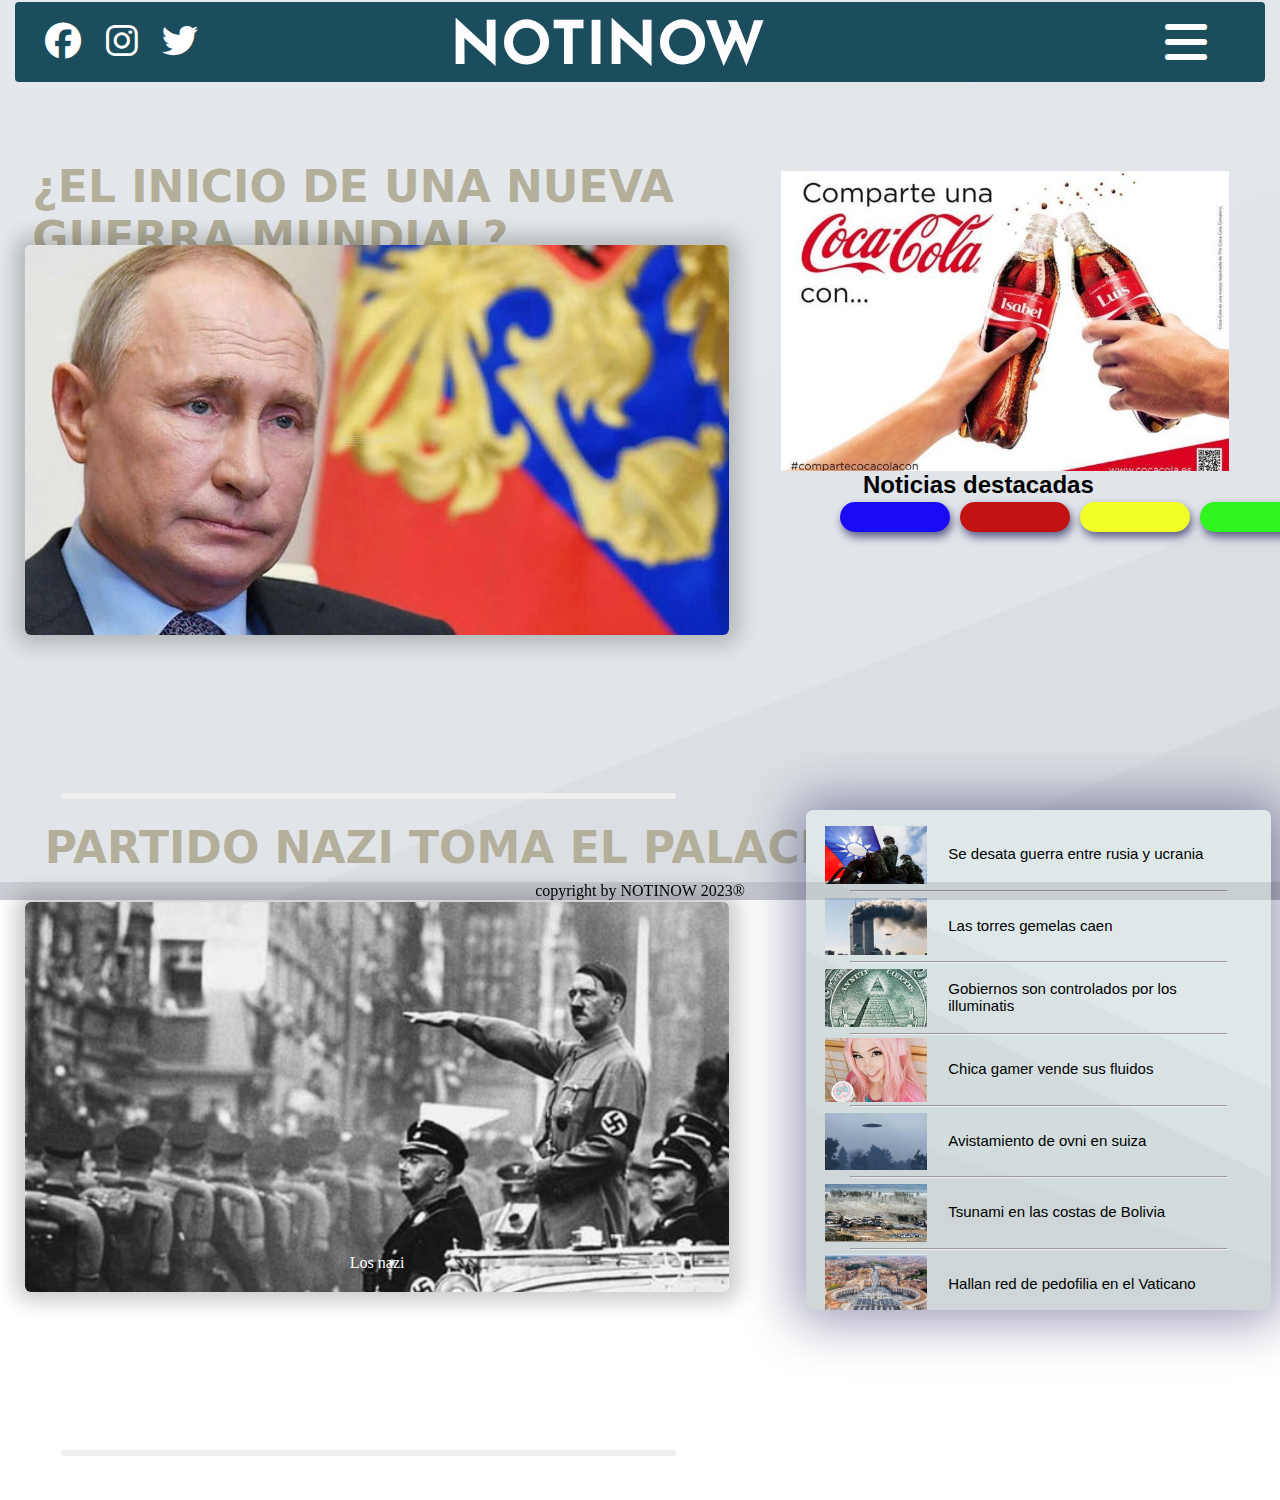
<file: index.html>
<!DOCTYPE html>
<html lang="es">

<head>
    <meta charset="UTF-8">
    <title>Notinow</title>
    <link rel="stylesheet" href="https://cdnjs.cloudflare.com/ajax/libs/font-awesome/6.2.1/css/all.min.css">
    <link rel="preconnect" href="https://fonts.googleapis.com">
    <link rel="preconnect" href="https://fonts.gstatic.com" crossorigin>
    <link href="https://fonts.googleapis.com/css2?family=Oswald:wght@500&display=swap" rel="stylesheet">
    <font-awesome-icon icon="fa-brands fa-facebook" />
    <link rel="preconnect" href="https://fonts.googleapis.com">
    <link rel="preconnect" href="https://fonts.gstatic.com" crossorigin>
    <link href="https://fonts.googleapis.com/css2?family=Josefin+Sans:ital,wght@0,400;0,500;1,400;1,500&display=swap" rel="stylesheet">
    <link rel="stylesheet" href="styles.css">
</head>

<body>
    <div id="encabezado">
        <div class="menu1">

            <section class="redes">
                <div class="links">
                    <a href="#">
                        <i class="fa-brands fa-facebook f"> </i>
                    </a>
                    <a href="#">
                        <i class="fa-brands fa-instagram in"></i>
                    </a>
                    <a href="#">
                        <i class="fa-brands fa-twitter tw"></i>
                    </a>
                </div>
            </section>

            <li class="title">
                <h1 class="titulo"><a href="#">NOTINOW</a></h1>
            </li>
            <nav id="menu" class="herramientas1 ">
                <ul class="herramientas">
                    <li>
                        <a href="#">+Noticias</a>
                    </li>
                    <hr>
                    <li>
                        <a href="#">Acerca de nosotros</a>
                    </li>
                    <hr>
                    <li>
                        <a href="#">Ayuda</a>
                    </li>
                    <hr>
                    <li>
                        <a href="#">Categorias</a>
                    </li>
                    <hr>
                </ul>
            </nav>
            <div class="btnmenu">
                <i class="fas fa-bars"></i>
            </div>
        </div>
    </div>
    <div>

 <section id="principal">
     <div class="titlep1">
         <h1><a href="#">¿EL INICIO DE UNA NUEVA GUERRA MUNDIAL?</a></h1>
     </div>

     <div class="noticiap1">
         <p class="textop1">Mientras la Unión Europa se repliega, Rusia ha dado un paso más en su amenaza global
             y ha activado la cuenta atrás para declarar la tercera guerra mundial. El ingreso de Ucrania en la
             OTAN provocaría el enfrentamiento, alertó este jueves el subsecretario del Consejo de Seguridad de
             Rusia, Alexandr Venedíktov.
         </p>
     </div>
     <div class="item">

     </div>

     <div id="secundaria">
         <div class="titlep2">
             <h1><a href="#">PARTIDO NAZI TOMA EL PALACIO DE BERLIN</a></h1>
         </div>

         <div class="noticia2">
             <p>Los nazi</p>
         </div>

         <div class="item2 item">

         </div>
     </div>
 </section>

 <section id="publicidad1">
     <div class="publicidad">

     </div>
 </section>

 <section id="noticiasVarias" class="noticiasV">

 </section>

 <section class="categorias">
    <h2>Noticias destacadas</h2>
    <div class="categoria1">

    </div>
    <div class="categoria2">

    </div>
    <div class="categoria3">

    </div>

    <div class="categoria4">

    </div>
 </section>

 <section class="seccionend">
    <p>copyright by NOTINOW 2023®</p>
 </section>

 <script src="script.js"></script>
</body>

</html>
</file>
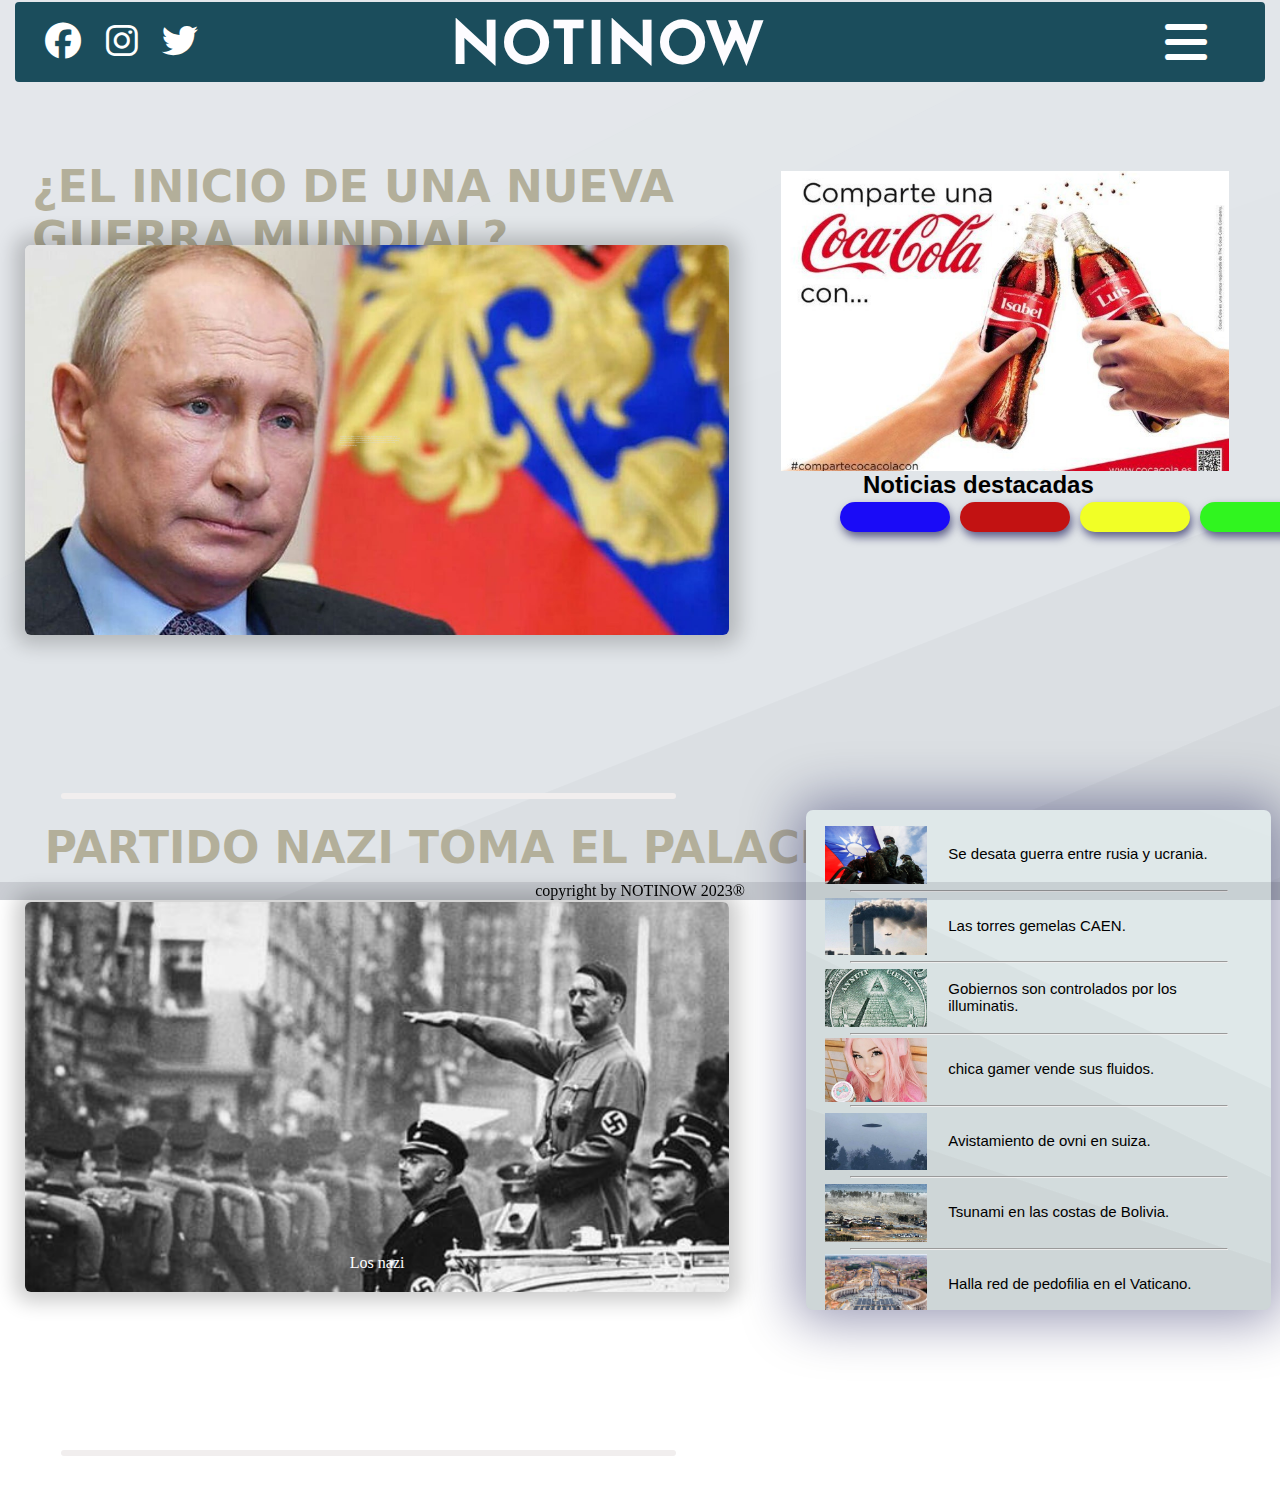
<file: Principal/index.html>
<!DOCTYPE html>
<html lang="es">

<head>
    <meta charset="UTF-8">
    <title>Notinow</title>
    <link rel="stylesheet" href="https://cdnjs.cloudflare.com/ajax/libs/font-awesome/6.2.1/css/all.min.css">
    <link rel="preconnect" href="https://fonts.googleapis.com">
    <link rel="preconnect" href="https://fonts.gstatic.com" crossorigin>
    <link href="https://fonts.googleapis.com/css2?family=Oswald:wght@500&display=swap" rel="stylesheet">
    <font-awesome-icon icon="fa-brands fa-facebook" />
    <link rel="preconnect" href="https://fonts.googleapis.com">
    <link rel="preconnect" href="https://fonts.gstatic.com" crossorigin>
    <link href="https://fonts.googleapis.com/css2?family=Josefin+Sans:ital,wght@0,400;0,500;1,400;1,500&display=swap"
        rel="stylesheet">
    <link rel="stylesheet" href="styles.css">

</head>

<body>

    
    <div id="encabezado">
        <div class="menu1">

            <section class="redes">

                <div class="links">
                    <a href="#">
                        <i class="fa-brands fa-facebook f"> </i>
                    </a>
                    <a href="#">
                        <i class="fa-brands fa-instagram in"></i>
                    </a>
                    <a href="#">
                        <i class="fa-brands fa-twitter tw"></i>
                    </a>
                </div>
            </section>
            <li class="title">
                <h1 class="titulo"><a href="#">NOTINOW</a></h1>
            </li>


            <nav id="menu" class="herramientas1 ">
                <ul class="herramientas">

                    <li>
                        <a href="#">+Noticias</a>
                    </li>
                    <hr>
                    <li>
                        <a href="#">Acerca de nosotros</a>
                    </li>
                    <hr>
                    <li>
                        <a href="#">Ayuda</a>
                    </li>
                    <hr>
                    <li>
                        <a href="#">Categorias</a>
                    </li>
                    <hr>
                </ul>

            </nav>
            <div class="btnmenu">
                <i class="fas fa-bars"></i>
            </div>
        </div>
    </div>
    <div>

        <section id="principal">
            <div class="titlep1">
                <h1><a href="#">¿EL INICIO DE UNA NUEVA GUERRA MUNDIAL?</a></h1>
            </div>
            <div class="noticiap1">

                <p class="textop1">Mientras la Unión Europa se repliega, Rusia ha dado un paso más en su amenaza global
                    y ha activado la cuenta atrás para declarar la tercera guerra mundial. El ingreso de Ucrania en la
                    OTAN provocaría el enfrentamiento, alertó este jueves el subsecretario del Consejo de Seguridad de
                    Rusia, Alexandr Venedíktov.</p>
            </div>
            <div class="item">

            </div>

            <div id="secundaria">
                <div class="titlep2">
                    <h1><a href="#">PARTIDO NAZI TOMA EL PALACIO DE BERLIN</a></h1>
                </div>
                <div class="noticia2">

                    <p>Los nazi</p>
                </div>
                <div class="item2 item">

                </div>
            </div>
        </section>
        <section id="publicidad1">
            <div class="publicidad">
            </div>
        </section>
        
        <section id="noticiasVarias" class="noticiasV">
            <div class="noticiaV">
                <img src="./imgs/varias1.jpg" alt="" class="zoom">
                <a href="">
                    <p>Se desata guerra entre rusia y ucrania.</p>
                </a>

            </div>
            <hr>
            <div class="noticiaV">
                <img src="./imgs/varias2.jpg" alt="" class="zoom">
                <a href="">
                    <p>Las torres gemelas CAEN.</p>
                </a>
            </div>
            <hr>
            <div class="noticiaV">
                <img src="./imgs/varias3.jpg" alt="" class="zoom">
                <a href="">
                    <p>Gobiernos son controlados por los illuminatis.</p>
                </a>
            </div>
            <hr>
            <div class="noticiaV">
                <img src="./imgs/varias4.jpg" alt="" class="zoom">
                <a href="">
                    <p>chica gamer vende sus fluidos.</p>
                </a>
            </div>
            <hr>
            <div class="noticiaV">
                <img src="./imgs/varias5.jpg" alt="" class="zoom">
                <a href="">
                    <p>Avistamiento de ovni en suiza.</p>
                </a>
            </div>
            <hr>
            <div class="noticiaV">
                <img src="./imgs/varias6.jpg" alt="" class="zoom">
                <a href="">
                    <p>Tsunami en las costas de Bolivia.</p>
                </a>
            </div>
            <hr>
            <div class="noticiaV">
                <img src="./imgs/varias7.jpg" alt="" class="zoom">
                <a href="">
                    <p>Halla red de pedofilia en el Vaticano.</p>
                </a>
            </div>
            <hr>
            <div class="noticiaV">
                <img src="./imgs/varias8.jpeg" alt="" class="zoom">
                <a href="">
                    <p>Cae el muro de Berlin.</p>
                </a>
            </div>
            <hr>
        </section>

        <section class="categorias">
            <h2>Noticias destacadas</h2>
            <div class="categoria1">

            </div>
            <div class="categoria2">

            </div>
            <div class="categoria3">

            </div>

            <div class="categoria4">

            </div>
        </section>
        <section class="seccionend">

            <p>copyright by NOTINOW 2023®</p>

        </section>
        <script src="script.js"></script>
</body>

</html>
</file>
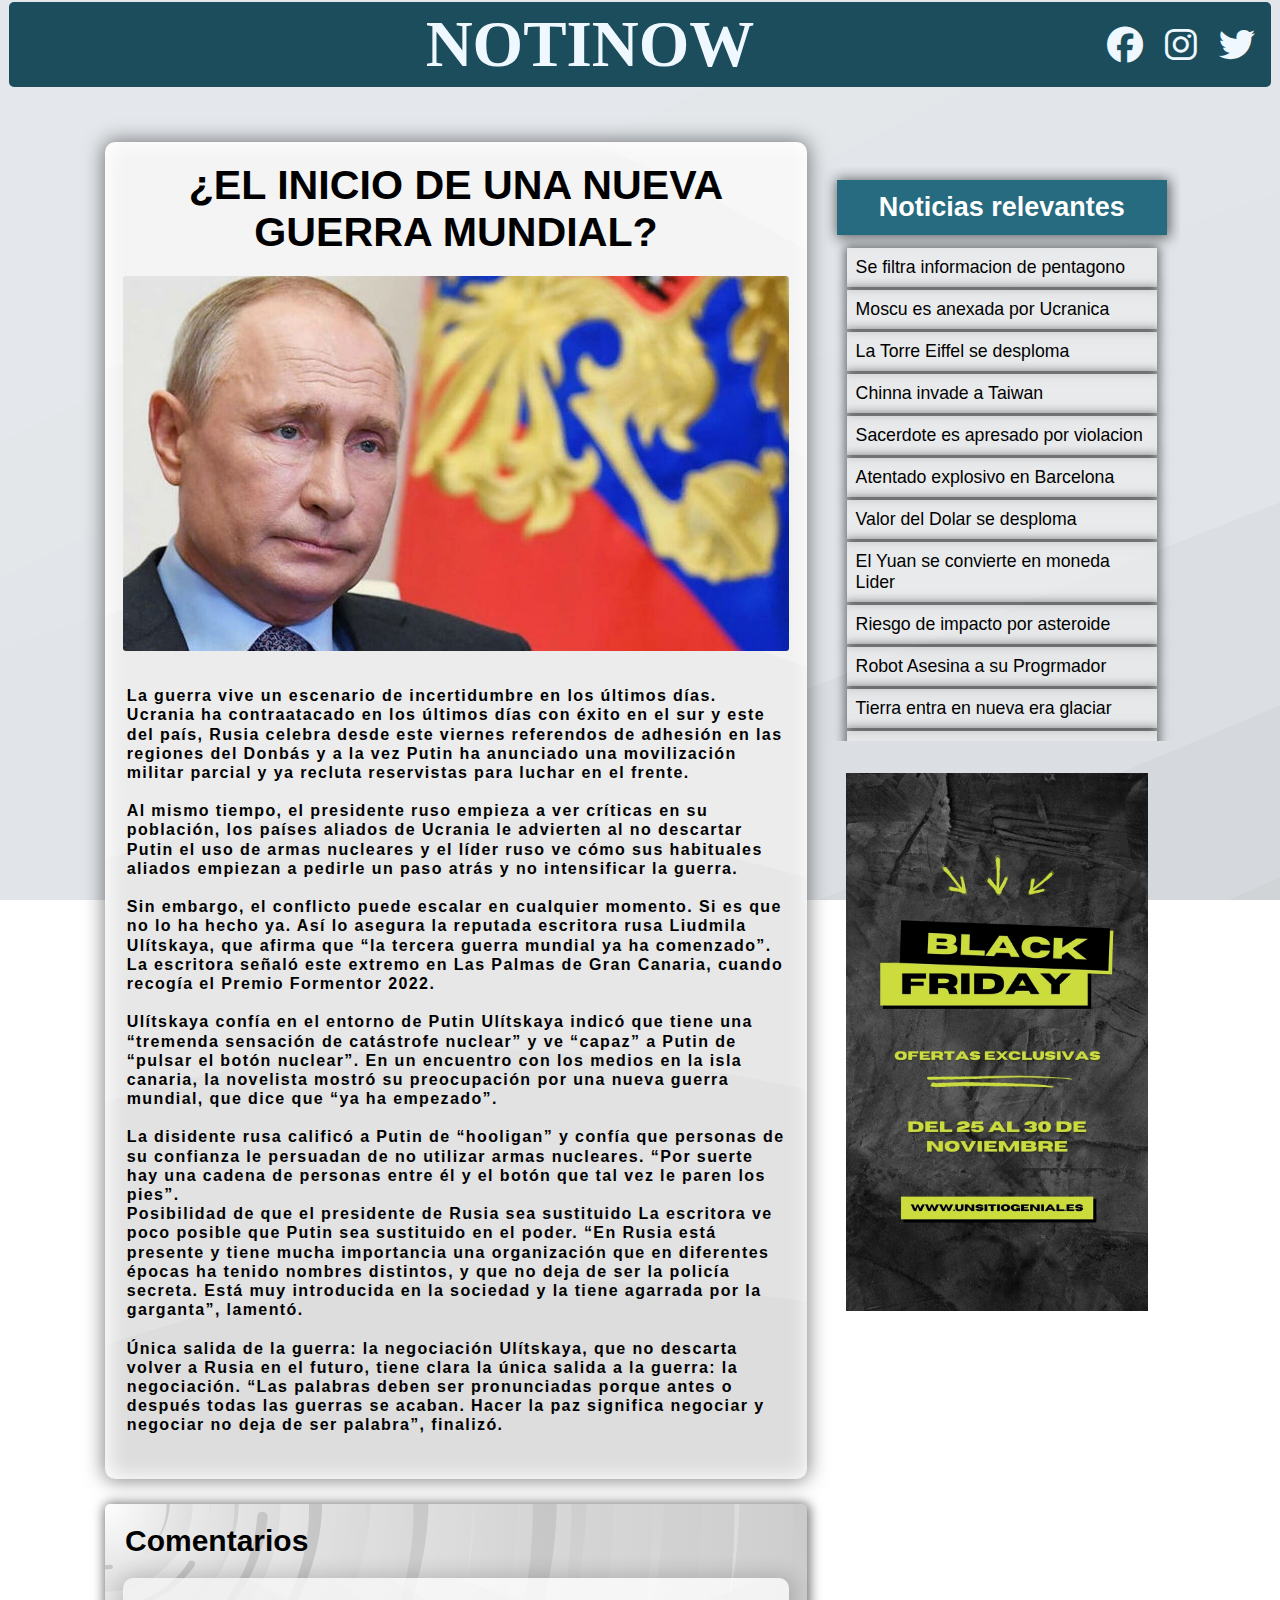
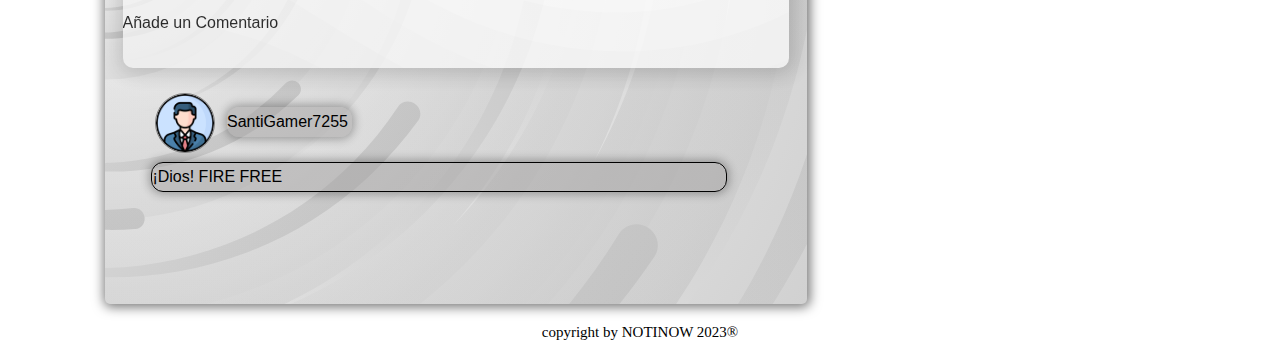
<file: Noticias/indexN.html>
<!DOCTYPE html>
<html lang="en">

<head>
    <meta charset="UTF-8">
    <meta http-equiv="X-UA-Compatible" content="IE=edge">
    <meta name="viewport" content="width=device-width, initial-scale=1.0">
    <title>NOTINOW-NOTICIAS</title>
    <link rel="stylesheet" href="https://cdnjs.cloudflare.com/ajax/libs/font-awesome/6.2.1/css/all.min.css">
    <link rel="stylesheet" href="stylesN.CSS">

</head>

<body>
    <header class="Encabezado">

        <button class="BtnMenu">
            <span class="Lineaone"></span>
            <span class="Lineatwo"></span>
            <span class="Lineathree"></span>
        </button>

        <h1 class="TituloP"><a href="#">NOTINOW</a></h1>

        
        <section class="Social">

            <a href="#"><i class="fa-brands fa-facebook f"></i></a>
            <a href="#"><i class="fa-brands fa-instagram in"></i></a>
            <a href="#"><i class="fa-brands fa-twitter tw"></i></a>

        </section>
        <nav class="Menu Show">
            <ul class="ContenedorM">

                <li><a href="#">Inicio/Registrarse</a></li>
                <hr>
                <li><a href="#">Noticas+</a> </li>
                <hr>
                <li><a href="#">¿Quienes somos?</a></li>
                <hr>
                <li><a href="#">Categorias</a></li>
                <hr>
                <li><a href="#">Ayuda</a></li>
                <hr>

            </ul>
        </nav>

    </header>


    <!--CONTENIDO-->

    <div class="Padre">

        <aside class="Noticiasinteres">
            <div class="Titulo">
                <h2 class="TituloNR">Noticias relevantes</h2>
            </div>
            <nav class="ArticulosRelevantes">
                <p>Se filtra informacion de pentagono</p>
            </nav>
            <nav class="ArticulosRelevantes">
                <p>Moscu es anexada por Ucranica</p>
            </nav>
            <nav class="ArticulosRelevantes">
                <p>La Torre Eiffel se desploma</p>
            </nav>
            <nav class="ArticulosRelevantes">
                <p>Chinna invade a Taiwan</p>
            </nav>
            <nav class="ArticulosRelevantes">
                <p>Sacerdote es apresado por violacion</p>
            </nav>
            <nav class="ArticulosRelevantes">
                <p>Atentado explosivo en Barcelona</p>
            </nav>
            <nav class="ArticulosRelevantes">
                <p>Valor del Dolar se desploma</p>
            </nav>
            <nav class="ArticulosRelevantes">
                <p>El Yuan se convierte en moneda Lider</p>
            </nav>
            <nav class="ArticulosRelevantes">
                <p>Riesgo de impacto por asteroide</p>
            </nav>
            <nav class="ArticulosRelevantes">
                <p>Robot Asesina a su Progrmador</p>
            </nav>
            <nav class="ArticulosRelevantes">
                <p>Tierra entra en nueva era glaciar</p>
            </nav>
            <nav class="ArticulosRelevantes">
                <p>Se encotro una ciudad en el Polo</p>
            </nav>
            <nav class="ArticulosRelevantes">
                <p>Tormenta sola se acerca a la Tierra</p>
            </nav>

        </aside>

        <main class="Noticia">

            <h1 class=>¿EL INICIO DE UNA NUEVA GUERRA MUNDIAL?</h1>

            <div class="imagen">
                <img src="./imgs/principal1.jpg" alt="" width="50%">
            </div>
            <article class="Articulo">
                <p> La guerra vive un escenario de incertidumbre en los últimos días. Ucrania ha contraatacado en los
                    últimos días con éxito en el sur y este del país, Rusia celebra desde este viernes referendos de
                    adhesión en las regiones del Donbás y a la vez Putin ha anunciado una movilización militar parcial y
                    ya recluta reservistas para luchar en el frente.
                    <br>
                    <br>
                    Al mismo tiempo, el presidente ruso empieza a ver críticas en su población, los países aliados de
                    Ucrania le advierten al no descartar Putin el uso de armas nucleares y el líder ruso ve cómo sus
                    habituales aliados empiezan a pedirle un paso atrás y no intensificar la guerra.
                    <br>
                    <br>
                    Sin embargo, el conflicto puede escalar en cualquier momento. Si es que no lo ha hecho ya. Así lo
                    asegura la reputada escritora rusa Liudmila Ulítskaya, que afirma que “la tercera guerra mundial ya
                    ha comenzado”. La escritora señaló este extremo en Las Palmas de Gran Canaria, cuando recogía el
                    Premio Formentor 2022.
                    <br>
                    <br>
                    Ulítskaya confía en el entorno de Putin
                    Ulítskaya indicó que tiene una “tremenda sensación de catástrofe nuclear” y ve “capaz” a Putin de
                    “pulsar el botón nuclear”. En un encuentro con los medios en la isla canaria, la novelista mostró su
                    preocupación por una nueva guerra mundial, que dice que “ya ha empezado”.
                    <br>
                    <br>
                    La disidente rusa calificó a Putin de “hooligan” y confía que personas de su confianza le persuadan
                    de no utilizar armas nucleares. “Por suerte hay una cadena de personas entre él y el botón que tal
                    vez le paren los pies”.
                    <br>
                    Posibilidad de que el presidente de Rusia sea sustituido
                    La escritora ve poco posible que Putin sea sustituido en el poder. “En Rusia está presente y tiene
                    mucha importancia una organización que en diferentes épocas ha tenido nombres distintos, y que no
                    deja de ser la policía secreta. Está muy introducida en la sociedad y la tiene agarrada por la
                    garganta”, lamentó.
                    <br>
                    <br>
                    Única salida de la guerra: la negociación
                    Ulítskaya, que no descarta volver a Rusia en el futuro, tiene clara la única salida a la guerra: la
                    negociación. “Las palabras deben ser pronunciadas porque antes o después todas las guerras se
                    acaban. Hacer la paz significa negociar y negociar no deja de ser palabra”, finalizó.
                </p>
            </article>
        </main>

        <div class="Publicidad">
            <img src="./imgs/PublicidadN.jpg" alt="">
        </div>

        <section class="Comentarios">
            <div class="TituloC">
                <h1>Comentarios</h1>
            </div>
            <div class="Caja">
                <input class="CajaComentario" type="text" size="100" maxlength="120" value="Añade un Comentario"
                    name="Comentario">
            </div>
            <ul class="comentado">
                <div class="Perfil"> <img src="./imgs/3135768.png" alt="">
                    <p class="Santi">SantiGamer7255</p>
                </div>
                <p>¡Dios! FIRE FREE</p>
            </ul>
        </section>

        <footer class="Pie">
            <p>copyright by NOTINOW 2023®</p>
        </footer>
    </div>


    <script src="scriptN.js"></script>
</body>

</html>
</file>
<file: styles.css>
* {
    box-sizing: border-box;
    margin: 0;
    padding: 0;
}

body {
    background-image: url("data:image/svg+xml,%3csvg xmlns='http://www.w3.org/2000/svg' version='1.1' xmlns:xlink='http://www.w3.org/1999/xlink' xmlns:svgjs='http://svgjs.com/svgjs' width='1440' height='560' preserveAspectRatio='none' viewBox='0 0 1440 560'%3e%3cg mask='url(%26quot%3b%23SvgjsMask2113%26quot%3b)' fill='none'%3e%3crect width='1440' height='560' x='0' y='0' fill='rgba(225%2c 229%2c 233%2c 1)'%3e%3c/rect%3e%3cpath d='M0 0L549.32 0L0 275.86z' fill='rgba(255%2c 255%2c 255%2c .1)'%3e%3c/path%3e%3cpath d='M0 275.86L549.32 0L711.5 0L0 360.39z' fill='rgba(255%2c 255%2c 255%2c .075)'%3e%3c/path%3e%3cpath d='M0 360.39L711.5 0L1129.91 0L0 404.45z' fill='rgba(255%2c 255%2c 255%2c .05)'%3e%3c/path%3e%3cpath d='M0 404.45L1129.91 0L1337.22 0L0 426.53999999999996z' fill='rgba(255%2c 255%2c 255%2c .025)'%3e%3c/path%3e%3cpath d='M1440 560L894.23 560L1440 515.37z' fill='rgba(0%2c 0%2c 0%2c .1)'%3e%3c/path%3e%3cpath d='M1440 515.37L894.23 560L763.9100000000001 560L1440 265.56z' fill='rgba(0%2c 0%2c 0%2c .075)'%3e%3c/path%3e%3cpath d='M1440 265.56L763.9100000000001 560L509.3500000000001 560L1440 167.17000000000002z' fill='rgba(0%2c 0%2c 0%2c .05)'%3e%3c/path%3e%3cpath d='M1440 167.17000000000002L509.35000000000014 560L170.48000000000013 560L1440 57.99000000000001z' fill='rgba(0%2c 0%2c 0%2c .025)'%3e%3c/path%3e%3c/g%3e%3cdefs%3e%3cmask id='SvgjsMask2113'%3e%3crect width='1440' height='560' fill='white'%3e%3c/rect%3e%3c/mask%3e%3c/defs%3e%3c/svg%3e");
    ;
    background-size: cover;
    background-repeat: no-repeat;
    background-attachment: fixed;

}



.menu1 {
    background-color: rgb(27, 77, 92);
    font-size: 18px;
    padding: 20px;
    display: flex;
    justify-content: space-between;
    align-items: center;
    height: 80px;
    margin-top: 2PX;
    margin-left: 15PX;
    margin-right: 15PX;
    margin-bottom: 20PX;
    border-radius: 4px;
    position: relative;
}

.redes a {
    text-decoration: none;
    color: rgb(255, 255, 255);
    display: inline-block;
    margin: 10px;
    font-size: 2em;
    transition: all 0.2s;
}

.redes a:hover {
    transform: scale(1.2);
}




.titulo {
    font-size: 60px;
    position: absolute;
    top: 21%;
    right: 40%;
    font-family: 'Josefin Sans', sans-serif;

}

.title {

    text-decoration: none;
    list-style: none;
    font-size: 50px;
    font-family: 'Segoe UI', Tahoma, Geneva, Verdana, sans-serif;
}

.herramientas1 {
    list-style: none;
    font-family: 'Lucida Sans', 'Lucida Sans Regular', 'Lucida Grande', 'Lucida Sans Unicode', Geneva, Verdana, sans-serif;
    background-color: #4895A0;
    background-image: url("data:image/svg+xml,%3Csvg xmlns='http://www.w3.org/2000/svg' width='100%25' height='100%25' viewBox='0 0 1600 800'%3E%3Cg %3E%3Cpath fill='%23438f9f' d='M486 705.8c-109.3-21.8-223.4-32.2-335.3-19.4C99.5 692.1 49 703 0 719.8V800h843.8c-115.9-33.2-230.8-68.1-347.6-92.2C492.8 707.1 489.4 706.5 486 705.8z'/%3E%3Cpath fill='%233f899e' d='M1600 0H0v719.8c49-16.8 99.5-27.8 150.7-33.5c111.9-12.7 226-2.4 335.3 19.4c3.4 0.7 6.8 1.4 10.2 2c116.8 24 231.7 59 347.6 92.2H1600V0z'/%3E%3Cpath fill='%233a829d' d='M478.4 581c3.2 0.8 6.4 1.7 9.5 2.5c196.2 52.5 388.7 133.5 593.5 176.6c174.2 36.6 349.5 29.2 518.6-10.2V0H0v574.9c52.3-17.6 106.5-27.7 161.1-30.9C268.4 537.4 375.7 554.2 478.4 581z'/%3E%3Cpath fill='%23367b9c' d='M0 0v429.4c55.6-18.4 113.5-27.3 171.4-27.7c102.8-0.8 203.2 22.7 299.3 54.5c3 1 5.9 2 8.9 3c183.6 62 365.7 146.1 562.4 192.1c186.7 43.7 376.3 34.4 557.9-12.6V0H0z'/%3E%3Cpath fill='%2332739B' d='M181.8 259.4c98.2 6 191.9 35.2 281.3 72.1c2.8 1.1 5.5 2.3 8.3 3.4c171 71.6 342.7 158.5 531.3 207.7c198.8 51.8 403.4 40.8 597.3-14.8V0H0v283.2C59 263.6 120.6 255.7 181.8 259.4z'/%3E%3Cpath fill='%2326699c' d='M1600 0H0v136.3c62.3-20.9 127.7-27.5 192.2-19.2c93.6 12.1 180.5 47.7 263.3 89.6c2.6 1.3 5.1 2.6 7.7 3.9c158.4 81.1 319.7 170.9 500.3 223.2c210.5 61 430.8 49 636.6-16.6V0z'/%3E%3Cpath fill='%231b5e9b' d='M454.9 86.3C600.7 177 751.6 269.3 924.1 325c208.6 67.4 431.3 60.8 637.9-5.3c12.8-4.1 25.4-8.4 38.1-12.9V0H288.1c56 21.3 108.7 50.6 159.7 82C450.2 83.4 452.5 84.9 454.9 86.3z'/%3E%3Cpath fill='%23115299' d='M1600 0H498c118.1 85.8 243.5 164.5 386.8 216.2c191.8 69.2 400 74.7 595 21.1c40.8-11.2 81.1-25.2 120.3-41.7V0z'/%3E%3Cpath fill='%23084596' d='M1397.5 154.8c47.2-10.6 93.6-25.3 138.6-43.8c21.7-8.9 43-18.8 63.9-29.5V0H643.4c62.9 41.7 129.7 78.2 202.1 107.4C1020.4 178.1 1214.2 196.1 1397.5 154.8z'/%3E%3Cpath fill='%23003892' d='M1315.3 72.4c75.3-12.6 148.9-37.1 216.8-72.4h-723C966.8 71 1144.7 101 1315.3 72.4z'/%3E%3C/g%3E%3C/svg%3E");
    background-attachment: fixed;
    background-size: cover;
    width: 300px;
    height: 400px;
    position: relative;
    top: 250px;
    right: 1014px;
    z-index: 1;
    border-top-right-radius: 30px;
    border-bottom-right-radius: 30px;
    transform: translateX(-300px);
    transition: transform 0.3s ease-in-out;
    opacity: .9;

}

.show {
    transform: translateX(-3px);

}

noticiap1:hover p {
    /*ojo*/
    filter: blur(2px);
}

.herramientas {

    width: 90%;
    margin-left: 14px;
    margin-top: 10px;
    text-decoration: none;
    list-style: none;

    ;

}

.herramientas1 .herramientas a {

    border-left: 2px solid transparent;
    padding: 5px;
    display: list-item;
    padding: 10px;
    transition: 0.5s ease;

}

.herramientas1 .herramientas hr {
    display: flex;
    margin: 10px;
    background-color: black;
    width: 85%;
    position: relative;


}

.herramientas a:hover {
    border-left: 2px solid;
}



a {
    color: #fdfcff;
    text-decoration: none;

}

.logo {
    width: 150px;
}

.noticiap1 {
    background: url(./imgs/principal1.jpg) no-repeat center center/cover;
    width: 55%;
    height: 390px;
    margin: 20px;
    display: flex;
    align-items: center;
    padding: 0px;
    margin-bottom: 30px;
    border-radius: 6px;
    box-shadow: 0px 0px 20px 10px rgba(0, 0, 0, 0.2);
    position: absolute;
    top: 25%;
    bottom: 20%;
    left: 0.4%;
}

.textop1 {
    position: absolute;
    font-size: 20px;
    color: rgb(210, 217, 224);
    display: flex;
    justify-content: center;
    align-items: center;
    flex-direction: column;

    width: 92.3%;
    margin: 21px;
    height: 91%;
    transition: all 0.5s ease;
    transform: scale(0.1);
    opacity: .9;
    padding: 15px;
}

.textop1:hover {
    transform: scale(1.1);
    background-color: rgb(27, 77, 92);
}

.titlep1 {
    width: 55.6%;
    margin: 5px;
    padding: 3px;
    position: absolute;
    left: 1.9%;
    top: 17%;
    transition: all 0.2s ease;
    border-bottom: 2px solid transparent;
    font-family: system-ui, -apple-system, BlinkMacSystemFont, 'Segoe UI', Roboto, Oxygen, Ubuntu, Cantarell, 'Open Sans', 'Helvetica Neue', sans-serif;
    font-size: 22px;
}

.titlep1:hover {
    border-bottom: 3px solid rgb(116, 114, 114);
    padding-bottom: 5px;

}


.titlep2 {
    margin: 0px;
    padding: 3px;
    transition: all 0.2s ease;
    border-bottom: 1px solid transparent;
    font-family: system-ui, -apple-system, BlinkMacSystemFont, 'Segoe UI', Roboto, Oxygen, Ubuntu, Cantarell, 'Open Sans', 'Helvetica Neue', sans-serif;
    font-size: 22px;
    position: absolute;
    top: 91%;
    left: 1.9%;
}

.titlep2:hover {
    border-bottom: 3px solid rgb(116, 114, 114);
    padding-bottom: 1px;

}

.item {
    padding: 3px;
    width: 48%;
    height: 2px;
    background-color: rgb(241, 238, 238);
    position: absolute;
    top: 87%;
    left: 4%;
    margin: 10px;
    border-radius: 50px;
    transition-duration: 0.8s;


}

.item:hover {
    background: rgb(114, 122, 122);
    transform: scalex(1.18);
}

.item2 {

    padding: 3px;
    width: 48%;
    height: 2px;
    background-color: rgb(241, 238, 238);
    position: absolute;
    top: 160%;
    left: 4%;
    margin: 10px;
    border-radius: 50px;
}


.noticia2 {
    padding: 20px;
    width: 55%;
    height: 390px;
    background: url(./imgs/principal2.jpg) no-repeat center center/cover;
    margin: 20px;
    margin-bottom: 100px;
    display: flex;
    justify-content: end;
    align-items: center;
    flex-direction: column;
    color: #fdfcff;
    margin-bottom: 100px;
    border-radius: 6px;
    box-shadow: 0px 0px 20px 10px rgba(0, 0, 0, 0.2);
    position: absolute;
    top: 98%;
    left: 0.4%;


}

.publicidad {

    background-color: black;
    background: url(./imgs/publicidad1.jpg) no-repeat center center/cover;
    height: 300px;
    width: 35%;
    position: absolute;
    left: 61%;
    top: 19%;
}

n2 {
    position: absolute;
    top: 80%;

}

.noticiasV {
    background-color: rgb(128, 156, 165);
    display: flex;
    align-items: center;
    flex-direction: column;
    padding: 10px;
    width: 465px;
    position: absolute;
    left: 63%;
    top: 90%;
    border-radius: 7px;
    height: 500px;
    margin-bottom: 20px;
    background-image: url("data:image/svg+xml,%3csvg xmlns='http://www.w3.org/2000/svg' version='1.1' xmlns:xlink='http://www.w3.org/1999/xlink' xmlns:svgjs='http://svgjs.com/svgjs' width='1440' height='560' preserveAspectRatio='none' viewBox='0 0 1440 560'%3e%3cg mask='url(%26quot%3b%23SvgjsMask1007%26quot%3b)' fill='none'%3e%3crect width='1440' height='560' x='0' y='0' fill='rgba(223%2c 232%2c 233%2c 1)'%3e%3c/rect%3e%3cpath d='M1440 0L981.56 0L1440 161.09z' fill='rgba(255%2c 255%2c 255%2c .1)'%3e%3c/path%3e%3cpath d='M981.56 0L1440 161.09L1440 358.77L640.6099999999999 0z' fill='rgba(255%2c 255%2c 255%2c .075)'%3e%3c/path%3e%3cpath d='M640.61 0L1440 358.77L1440 377.88L390.21000000000004 0z' fill='rgba(255%2c 255%2c 255%2c .05)'%3e%3c/path%3e%3cpath d='M390.21000000000004 0L1440 377.88L1440 495.61L368.44000000000005 0z' fill='rgba(255%2c 255%2c 255%2c .025)'%3e%3c/path%3e%3cpath d='M0 560L56.09 560L0 495.47z' fill='rgba(0%2c 0%2c 0%2c .1)'%3e%3c/path%3e%3cpath d='M0 495.47L56.09 560L784.0300000000001 560L0 298.33000000000004z' fill='rgba(0%2c 0%2c 0%2c .075)'%3e%3c/path%3e%3cpath d='M0 298.33000000000004L784.0300000000001 560L860.7700000000001 560L0 140.64000000000004z' fill='rgba(0%2c 0%2c 0%2c .05)'%3e%3c/path%3e%3cpath d='M0 140.64000000000004L860.7700000000001 560L1064.8600000000001 560L0 59.74000000000004z' fill='rgba(0%2c 0%2c 0%2c .025)'%3e%3c/path%3e%3c/g%3e%3cdefs%3e%3cmask id='SvgjsMask1007'%3e%3crect width='1440' height='560' fill='white'%3e%3c/rect%3e%3c/mask%3e%3c/defs%3e%3c/svg%3e");
    box-shadow: 0px 1px 54px 10px rgba(0, 0, 70, 0.40);
    font-family: 'Franklin Gothic Medium', 'Arial Narrow', Arial, sans-serif;
    overflow-y: scroll;
    overflow-x: hidden;



}

.noticiasV::-webkit-scrollbar {
    width: 10px;

}

.noticiasV::-webkit-scrollbar-thumb {
    background-color: rgba(192, 186, 197, 0.473);
    border-radius: 60px;


}

.noticiasV::-webkit-scrollbar-thumb:hover {
    box-shadow: 0px 0px 5px 9px rgba(238, 213, 213, 0.5) inset;
}


.noticiaV {
    display: flex;
    align-items: center;
    width: 440px;
    height: 70px;

}

.noticiasV .noticiaV img {
    width: 26%;
    padding: 6px;
    letter-spacing: 2em;
    transition: 0.2s;
}

.noticiasV .noticiaV p {

    padding: 15px;
    line-height: normal;
    transition: all 0.3s ease;
    border-bottom: 2px solid transparent;
    font-size: 15px;


}

.noticiasV .noticiaV p {
    color: black;
    transition: all 0, 3s;
}

hr {
    height: 2px;
    width: 85%;
    background-color: black;

}

.noticiasV .noticiaV p:hover {
    border-bottom: 2px solid rgb(163, 167, 185);
    padding-bottom: 2px;

}

.btnmenu {
    position: absolute;
    left: 92%;
    top: 17%;
    z-index: 2em;
    font-size: 3rem;
    color: white;
    transition-duration: 0.3s;
}

.zoom:hover {
    transform: scale(1.1);
}




.final1 .final {
    display: flex;
    align-items: center;
    justify-content: center;
    background-color: rgb(27, 77, 92);
    position: relative;
}

.final {
    position: absolute;
    bottom: 0;
}

.btnmenu:hover {
    transform: rotate(270deg);
    margin: auto;
    transition: 0.6s;
}

.categorias {
    display: flex;
    width: 480px;
    height: 100px;
    position: relative;
    top: 220px;
    left: 630px;
    margin: 200px;
    font-family: 'Lucida Sans', 'Lucida Sans Regular', 'Lucida Grande', 'Lucida Sans Unicode', Geneva, Verdana, sans-serif;


}

.categorias h2 {
    display: flex;
    flex-direction: column;
    position: absolute;
    bottom: 100px;
    left: 30px;
    margin: 3px;


}

.categoria1 {
    background-color: rgb(26, 11, 247);
    flex: 2;
    border-radius: 30px;
    margin-left: 10px;
    height: 30px;
    width: 15px;
    transition: 1s all ease;
    box-shadow: 2px 5px 10px 0px rgba(0, 0, 70, 0.60);
}

.categoria1:hover {
    flex: 12;
    background: url(./imgs/categoria1.jpg) no-repeat center center/cover;
    height: 200px;


}

.categoria2 {
    background-color: rgb(194, 18, 18);
    flex: 2;
    border-radius: 30px;
    margin-left: 10px;
    height: 30px;
    width: 10px;
    transition: 1s all ease;
    box-shadow: 2px 5px 10px 0px rgba(0, 0, 70, 0.60);
}


.categoria2:hover {
    flex: 12;
    background: url(./imgs/categoria2.jpg) no-repeat center center/cover;
    height: 200px;

}

.categorias p {
    display: flex;
    justify-content: center;
    position: relative;
    top: 10%;
    overflow: hidden;
    width: 100%;
    height: 100%;

}

.categoria3 {
    background-color: rgb(241, 255, 38);
    flex: 2;
    border-radius: 30px;
    margin-left: 10px;
    height: 30px;
    width: 10px;
    transition: 1s all ease;
    box-shadow: 2px 5px 10px 0px rgba(0, 0, 70, 0.60)
}

.categoria3:hover {
    flex: 12;
    background: url(./imgs/categoria3.jpg) no-repeat center center/cover;
    height: 200px;
}

.categoria4 {
    background-color: rgb(48, 245, 31);
    flex: 2;
    border-radius: 30px;
    margin-left: 10px;
    height: 30px;
    width: 10px;
    transition: 1s all ease;
    box-shadow: 2px 5px 10px 0px rgba(0, 0, 70, 0.60)
}

.categoria4:hover {
    flex: 12;
    background: url(./imgs/categoria4.jpg) no-repeat center center/cover;
    height: 200px;
}

.titlep2 a {
    transition: color 500ms;
    color: #b3af9a;
    position: relative;
    left: 17.5px;
    transform: scaleX(1);
}

.titlep2:hover {
    color: #17202A;
    transform: scaleX(2.2);
    transform: scaleX(1.1);
}

.titlep2 a:hover {
    color: #17202A;
}

.titlep1 a {
    transition: color 500ms;
    color: #b3af9a;
    position: relative;
    left: 0px;
    transform: scaleX(1);
}

.titlep1:hover {
    color: #17202A;
    transform: scaleX(2.2);
    transform: scaleX(1.1);
}

.titlep1 a:hover {
    color: #17202A;

}

.seccionend p {
    width: 100%;
    background-color: rgba(57, 56, 70, 0.137);
    position: fixed;
    bottom: 0%;
    display: flex;
    justify-content: center;

}

html {
    height: 1500px;
}
</file>
<file: Principal/styles.css>
* {
    box-sizing: border-box;
    margin: 0;
    padding: 0;
}

body {
    background-image: url("data:image/svg+xml,%3csvg xmlns='http://www.w3.org/2000/svg' version='1.1' xmlns:xlink='http://www.w3.org/1999/xlink' xmlns:svgjs='http://svgjs.com/svgjs' width='1440' height='560' preserveAspectRatio='none' viewBox='0 0 1440 560'%3e%3cg mask='url(%26quot%3b%23SvgjsMask2113%26quot%3b)' fill='none'%3e%3crect width='1440' height='560' x='0' y='0' fill='rgba(225%2c 229%2c 233%2c 1)'%3e%3c/rect%3e%3cpath d='M0 0L549.32 0L0 275.86z' fill='rgba(255%2c 255%2c 255%2c .1)'%3e%3c/path%3e%3cpath d='M0 275.86L549.32 0L711.5 0L0 360.39z' fill='rgba(255%2c 255%2c 255%2c .075)'%3e%3c/path%3e%3cpath d='M0 360.39L711.5 0L1129.91 0L0 404.45z' fill='rgba(255%2c 255%2c 255%2c .05)'%3e%3c/path%3e%3cpath d='M0 404.45L1129.91 0L1337.22 0L0 426.53999999999996z' fill='rgba(255%2c 255%2c 255%2c .025)'%3e%3c/path%3e%3cpath d='M1440 560L894.23 560L1440 515.37z' fill='rgba(0%2c 0%2c 0%2c .1)'%3e%3c/path%3e%3cpath d='M1440 515.37L894.23 560L763.9100000000001 560L1440 265.56z' fill='rgba(0%2c 0%2c 0%2c .075)'%3e%3c/path%3e%3cpath d='M1440 265.56L763.9100000000001 560L509.3500000000001 560L1440 167.17000000000002z' fill='rgba(0%2c 0%2c 0%2c .05)'%3e%3c/path%3e%3cpath d='M1440 167.17000000000002L509.35000000000014 560L170.48000000000013 560L1440 57.99000000000001z' fill='rgba(0%2c 0%2c 0%2c .025)'%3e%3c/path%3e%3c/g%3e%3cdefs%3e%3cmask id='SvgjsMask2113'%3e%3crect width='1440' height='560' fill='white'%3e%3c/rect%3e%3c/mask%3e%3c/defs%3e%3c/svg%3e");
    ;
    background-size: cover;
    background-repeat: no-repeat;
    background-attachment: fixed;
    
}



.menu1 {
    background-color: rgb(27, 77, 92);
    font-size: 18px;
    padding: 20px;
    display: flex;
    justify-content: space-between;
    align-items: center;
    height: 80px;
    margin-top: 2PX;
    margin-left: 15PX;
    margin-right: 15PX;
    margin-bottom: 20PX;
    border-radius: 4px;
    position: relative;
}

.redes a {
    text-decoration: none;
    color: rgb(255, 255, 255);
    display: inline-block;
    margin: 10px;
    font-size: 2em;
    transition: all 0.2s;
}

.redes a:hover {
    transform: scale(1.2);
}




.titulo {
    font-size: 60px;
    position: absolute;
    top: 21%;
    right: 40%;
    font-family: 'Josefin Sans', sans-serif;

}

.title {

    text-decoration: none;
    list-style: none;
    font-size: 50px;
    font-family: 'Segoe UI', Tahoma, Geneva, Verdana, sans-serif;
}

.herramientas1 {
    list-style: none;
    font-family: 'Lucida Sans', 'Lucida Sans Regular', 'Lucida Grande', 'Lucida Sans Unicode', Geneva, Verdana, sans-serif;
    background-color: #4895A0;
    background-image: url("data:image/svg+xml,%3Csvg xmlns='http://www.w3.org/2000/svg' width='100%25' height='100%25' viewBox='0 0 1600 800'%3E%3Cg %3E%3Cpath fill='%23438f9f' d='M486 705.8c-109.3-21.8-223.4-32.2-335.3-19.4C99.5 692.1 49 703 0 719.8V800h843.8c-115.9-33.2-230.8-68.1-347.6-92.2C492.8 707.1 489.4 706.5 486 705.8z'/%3E%3Cpath fill='%233f899e' d='M1600 0H0v719.8c49-16.8 99.5-27.8 150.7-33.5c111.9-12.7 226-2.4 335.3 19.4c3.4 0.7 6.8 1.4 10.2 2c116.8 24 231.7 59 347.6 92.2H1600V0z'/%3E%3Cpath fill='%233a829d' d='M478.4 581c3.2 0.8 6.4 1.7 9.5 2.5c196.2 52.5 388.7 133.5 593.5 176.6c174.2 36.6 349.5 29.2 518.6-10.2V0H0v574.9c52.3-17.6 106.5-27.7 161.1-30.9C268.4 537.4 375.7 554.2 478.4 581z'/%3E%3Cpath fill='%23367b9c' d='M0 0v429.4c55.6-18.4 113.5-27.3 171.4-27.7c102.8-0.8 203.2 22.7 299.3 54.5c3 1 5.9 2 8.9 3c183.6 62 365.7 146.1 562.4 192.1c186.7 43.7 376.3 34.4 557.9-12.6V0H0z'/%3E%3Cpath fill='%2332739B' d='M181.8 259.4c98.2 6 191.9 35.2 281.3 72.1c2.8 1.1 5.5 2.3 8.3 3.4c171 71.6 342.7 158.5 531.3 207.7c198.8 51.8 403.4 40.8 597.3-14.8V0H0v283.2C59 263.6 120.6 255.7 181.8 259.4z'/%3E%3Cpath fill='%2326699c' d='M1600 0H0v136.3c62.3-20.9 127.7-27.5 192.2-19.2c93.6 12.1 180.5 47.7 263.3 89.6c2.6 1.3 5.1 2.6 7.7 3.9c158.4 81.1 319.7 170.9 500.3 223.2c210.5 61 430.8 49 636.6-16.6V0z'/%3E%3Cpath fill='%231b5e9b' d='M454.9 86.3C600.7 177 751.6 269.3 924.1 325c208.6 67.4 431.3 60.8 637.9-5.3c12.8-4.1 25.4-8.4 38.1-12.9V0H288.1c56 21.3 108.7 50.6 159.7 82C450.2 83.4 452.5 84.9 454.9 86.3z'/%3E%3Cpath fill='%23115299' d='M1600 0H498c118.1 85.8 243.5 164.5 386.8 216.2c191.8 69.2 400 74.7 595 21.1c40.8-11.2 81.1-25.2 120.3-41.7V0z'/%3E%3Cpath fill='%23084596' d='M1397.5 154.8c47.2-10.6 93.6-25.3 138.6-43.8c21.7-8.9 43-18.8 63.9-29.5V0H643.4c62.9 41.7 129.7 78.2 202.1 107.4C1020.4 178.1 1214.2 196.1 1397.5 154.8z'/%3E%3Cpath fill='%23003892' d='M1315.3 72.4c75.3-12.6 148.9-37.1 216.8-72.4h-723C966.8 71 1144.7 101 1315.3 72.4z'/%3E%3C/g%3E%3C/svg%3E");
    background-attachment: fixed;
    background-size: cover;
    width: 300px;
    height: 400px;
    position: relative;
    top: 250px;
    right: 1014px;
    z-index: 1;
    border-top-right-radius: 30px;
    border-bottom-right-radius: 30px;
    transform: translateX(-10000px);
    transition: transform 0.3s ease-in-out;
    opacity: .9;

}

.show {
    transform: translateX(-3px);

}

noticiap1:hover p {
    /*ojo*/
    filter: blur(2px);
}

.herramientas {

    width: 90%;
    margin-left: 14px;
    margin-top: 10px;
    text-decoration: none;
    list-style: none;

    ;

}

.herramientas1 .herramientas a {

    border-left: 2px solid transparent;
    padding: 5px;
    display: list-item;
    padding: 10px;
    transition: 0.5s ease;

}

.herramientas1 .herramientas hr {
    display: flex;
    margin: 10px;
    background-color: black;
    width: 85%;
    position: relative;


}

.herramientas a:hover {
    border-left: 2px solid;
}



a {
    color: #fdfcff;
    text-decoration: none;

}

.logo {
    width: 150px;
}

.noticiap1 {
    background: url(./imgs/principal1.jpg) no-repeat center center/cover;
    width: 55%;
    height: 390px;
    margin: 20px;
    display: flex;
    align-items: center;
    padding: 0px;
    margin-bottom: 30px;
    border-radius: 6px;
    box-shadow: 0px 0px 20px 10px rgba(0, 0, 0, 0.2);
    position: absolute;
    top: 25%;
    bottom: 20%;
    left: 0.4%;
}

.textop1 {
    position: absolute;
    font-size: 20px;
    color: rgb(210, 217, 224);
    display: flex;
    justify-content: center;
    align-items: center;
    flex-direction: column;

    width: 92.3%;
    margin: 21px;
    height: 91%;
    transition: all 0.5s ease;
    transform: scale(0.1);
    opacity: .9;
    padding: 15px;
}

.textop1:hover {
    transform: scale(1.1);
    background-color: rgb(27, 77, 92);
}

.titlep1 {
    width: 55.6%;
    margin: 5px;
    padding: 3px;
    position: absolute;
    left: 1.9%;
    top: 17%;
    transition: all 0.2s ease;
    border-bottom: 2px solid transparent;
    font-family: system-ui, -apple-system, BlinkMacSystemFont, 'Segoe UI', Roboto, Oxygen, Ubuntu, Cantarell, 'Open Sans', 'Helvetica Neue', sans-serif;
    font-size: 22px;
}

.titlep1:hover {
    border-bottom: 3px solid rgb(116, 114, 114);
    padding-bottom: 5px;

}


.titlep2 {
    margin: 0px;
    padding: 3px;
    transition: all 0.2s ease;
    border-bottom: 1px solid transparent;
    font-family: system-ui, -apple-system, BlinkMacSystemFont, 'Segoe UI', Roboto, Oxygen, Ubuntu, Cantarell, 'Open Sans', 'Helvetica Neue', sans-serif;
    font-size: 22px;
    position: absolute;
    top: 91%;
    left: 1.9%;
}

.titlep2:hover {
    border-bottom: 3px solid rgb(116, 114, 114);
    padding-bottom: 1px;

}

.item {
    padding: 3px;
    width: 48%;
    height: 2px;
    background-color: rgb(241, 238, 238);
    position: absolute;
    top: 87%;
    left: 4%;
    margin: 10px;
    border-radius: 50px;
    transition-duration: 0.8s;


}

.item:hover {
    background: rgb(114, 122, 122);
    transform: scalex(1.18);
}

.item2 {

    padding: 3px;
    width: 48%;
    height: 2px;
    background-color: rgb(241, 238, 238);
    position: absolute;
    top: 160%;
    left: 4%;
    margin: 10px;
    border-radius: 50px;
}


.noticia2 {
    padding: 20px;
    width: 55%;
    height: 390px;
    background: url(./imgs/principal2.jpg) no-repeat center center/cover;
    margin: 20px;
    margin-bottom: 100px;
    display: flex;
    justify-content: end;
    align-items: center;
    flex-direction: column;
    color: #fdfcff;
    margin-bottom: 100px;
    border-radius: 6px;
    box-shadow: 0px 0px 20px 10px rgba(0, 0, 0, 0.2);
    position: absolute;
    top: 98%;
    left: 0.4%;


}

.publicidad {

    background-color: black;
    background: url(./imgs/publicidad1.jpg) no-repeat center center/cover;
    height: 300px;
    width: 35%;
    position: absolute;
    left: 61%;
    top: 19%;
}

n2 {
    position: absolute;
    top: 80%;

}

.noticiasV {
    background-color: rgb(128, 156, 165);
    display: flex;
    align-items: center;
    flex-direction: column;
    padding: 10px;
    width: 465px;
    position: absolute;
    left: 63%;
    top: 90%;
    border-radius: 7px;
    height: 500px;
    margin-bottom: 20px;
    background-image: url("data:image/svg+xml,%3csvg xmlns='http://www.w3.org/2000/svg' version='1.1' xmlns:xlink='http://www.w3.org/1999/xlink' xmlns:svgjs='http://svgjs.com/svgjs' width='1440' height='560' preserveAspectRatio='none' viewBox='0 0 1440 560'%3e%3cg mask='url(%26quot%3b%23SvgjsMask1007%26quot%3b)' fill='none'%3e%3crect width='1440' height='560' x='0' y='0' fill='rgba(223%2c 232%2c 233%2c 1)'%3e%3c/rect%3e%3cpath d='M1440 0L981.56 0L1440 161.09z' fill='rgba(255%2c 255%2c 255%2c .1)'%3e%3c/path%3e%3cpath d='M981.56 0L1440 161.09L1440 358.77L640.6099999999999 0z' fill='rgba(255%2c 255%2c 255%2c .075)'%3e%3c/path%3e%3cpath d='M640.61 0L1440 358.77L1440 377.88L390.21000000000004 0z' fill='rgba(255%2c 255%2c 255%2c .05)'%3e%3c/path%3e%3cpath d='M390.21000000000004 0L1440 377.88L1440 495.61L368.44000000000005 0z' fill='rgba(255%2c 255%2c 255%2c .025)'%3e%3c/path%3e%3cpath d='M0 560L56.09 560L0 495.47z' fill='rgba(0%2c 0%2c 0%2c .1)'%3e%3c/path%3e%3cpath d='M0 495.47L56.09 560L784.0300000000001 560L0 298.33000000000004z' fill='rgba(0%2c 0%2c 0%2c .075)'%3e%3c/path%3e%3cpath d='M0 298.33000000000004L784.0300000000001 560L860.7700000000001 560L0 140.64000000000004z' fill='rgba(0%2c 0%2c 0%2c .05)'%3e%3c/path%3e%3cpath d='M0 140.64000000000004L860.7700000000001 560L1064.8600000000001 560L0 59.74000000000004z' fill='rgba(0%2c 0%2c 0%2c .025)'%3e%3c/path%3e%3c/g%3e%3cdefs%3e%3cmask id='SvgjsMask1007'%3e%3crect width='1440' height='560' fill='white'%3e%3c/rect%3e%3c/mask%3e%3c/defs%3e%3c/svg%3e");
    box-shadow: 0px 1px 54px 10px rgba(0, 0, 70, 0.40);
    font-family: 'Franklin Gothic Medium', 'Arial Narrow', Arial, sans-serif;
    overflow-y: scroll;
    overflow-x: hidden;



}

.noticiasV::-webkit-scrollbar {
    width: 10px;

}

.noticiasV::-webkit-scrollbar-thumb {
    background-color: rgba(192, 186, 197, 0.473);
    border-radius: 60px;


}

.noticiasV::-webkit-scrollbar-thumb:hover {
    box-shadow: 0px 0px 5px 9px rgba(238, 213, 213, 0.5) inset;
}


.noticiaV {
    display: flex;
    align-items: center;
    width: 440px;
    height: 70px;

}

.noticiasV .noticiaV img {
    width: 26%;
    padding: 6px;
    letter-spacing: 2em;
    transition: 0.2s;
}

.noticiasV .noticiaV p {

    padding: 15px;
    line-height: normal;
    transition: all 0.3s ease;
    border-bottom: 2px solid transparent;
    font-size: 15px;


}

.noticiasV .noticiaV p {
    color: black;
    transition: all 0, 3s;
}

hr {
    height: 2px;
    width: 85%;
    background-color: black;

}

.noticiasV .noticiaV p:hover {
    border-bottom: 2px solid rgb(163, 167, 185);
    padding-bottom: 2px;

}

.btnmenu {
    position: absolute;
    left: 92%;
    top: 17%;
    z-index: 2em;
    font-size: 3rem;
    color: white;
    transition-duration: 0.3s;
}

.zoom:hover {
    transform: scale(1.1);
}




.final1 .final {
    display: flex;
    align-items: center;
    justify-content: center;
    background-color: rgb(27, 77, 92);
    position: relative;
}

.final {
    position: absolute;
    bottom: 0;
}

.btnmenu:hover {
    transform: rotate(270deg);
    margin: auto;
    transition: 0.6s;
}

.categorias {
    display: flex;
    width: 480px;
    height: 100px;
    position: relative;
    top: 220px;
    left: 630px;
    margin: 200px;
    font-family: 'Lucida Sans', 'Lucida Sans Regular', 'Lucida Grande', 'Lucida Sans Unicode', Geneva, Verdana, sans-serif;


}

.categorias h2 {
    display: flex;
    flex-direction: column;
    position: absolute;
    bottom: 100px;
    left: 30px;
    margin: 3px;


}

.categoria1 {
    background-color: rgb(26, 11, 247);
    flex: 2;
    border-radius: 30px;
    margin-left: 10px;
    height: 30px;
    width: 15px;
    transition: 1s all ease;
    box-shadow: 2px 5px 10px 0px rgba(0, 0, 70, 0.60);
}

.categoria1:hover {
    flex: 12;
    background: url(./imgs/categoria1.jpg) no-repeat center center/cover;
    height: 200px;


}

.categoria2 {
    background-color: rgb(194, 18, 18);
    flex: 2;
    border-radius: 30px;
    margin-left: 10px;
    height: 30px;
    width: 10px;
    transition: 1s all ease;
    box-shadow: 2px 5px 10px 0px rgba(0, 0, 70, 0.60);
}


.categoria2:hover {
    flex: 12;
    background: url(./imgs/categoria2.jpg) no-repeat center center/cover;
    height: 200px;

}

.categorias p {
    display: flex;
    justify-content: center;
    position: relative;
    top: 10%;
    overflow: hidden;
    width: 100%;
    height: 100%;

}

.categoria3 {
    background-color: rgb(241, 255, 38);
    flex: 2;
    border-radius: 30px;
    margin-left: 10px;
    height: 30px;
    width: 10px;
    transition: 1s all ease;
    box-shadow: 2px 5px 10px 0px rgba(0, 0, 70, 0.60)
}

.categoria3:hover {
    flex: 12;
    background: url(./imgs/categoria3.jpg) no-repeat center center/cover;
    height: 200px;
}

.categoria4 {
    background-color: rgb(48, 245, 31);
    flex: 2;
    border-radius: 30px;
    margin-left: 10px;
    height: 30px;
    width: 10px;
    transition: 1s all ease;
    box-shadow: 2px 5px 10px 0px rgba(0, 0, 70, 0.60)
}

.categoria4:hover {
    flex: 12;
    background: url(./imgs/categoria4.jpg) no-repeat center center/cover;
    height: 200px;
}

.titlep2 a {
    transition: color 500ms;
    color: #b3af9a;
    position: relative;
    left: 17.5px;
    transform: scaleX(1);
}

.titlep2:hover {
    color: #17202A;
    transform: scaleX(2.2);
    transform: scaleX(1.1);
}

.titlep2 a:hover {
    color: #17202A;
}

.titlep1 a {
    transition: color 500ms;
    color: #b3af9a;
    position: relative;
    left: 0px;
    transform: scaleX(1);
}

.titlep1:hover {
    color: #17202A;
    transform: scaleX(2.2);
    transform: scaleX(1.1);
}

.titlep1 a:hover {
    color: #17202A;

}

.seccionend p {
    width: 100%;
    background-color: rgba(57, 56, 70, 0.137);
    position: fixed;
    bottom: 0%;
    display: flex;
    justify-content: center;

}

html {
    height: 1500px;
}
</file>
<file: Noticias/stylesN.CSS>
* {
    box-sizing: border-box;
    margin: 0;
    padding: 0;
}

body {
    background-image: url("data:image/svg+xml,%3csvg xmlns='http://www.w3.org/2000/svg' version='1.1' xmlns:xlink='http://www.w3.org/1999/xlink' xmlns:svgjs='http://svgjs.com/svgjs' width='1440' height='560' preserveAspectRatio='none' viewBox='0 0 1440 560'%3e%3cg mask='url(%26quot%3b%23SvgjsMask2113%26quot%3b)' fill='none'%3e%3crect width='1440' height='560' x='0' y='0' fill='rgba(225%2c 229%2c 233%2c 1)'%3e%3c/rect%3e%3cpath d='M0 0L549.32 0L0 275.86z' fill='rgba(255%2c 255%2c 255%2c .1)'%3e%3c/path%3e%3cpath d='M0 275.86L549.32 0L711.5 0L0 360.39z' fill='rgba(255%2c 255%2c 255%2c .075)'%3e%3c/path%3e%3cpath d='M0 360.39L711.5 0L1129.91 0L0 404.45z' fill='rgba(255%2c 255%2c 255%2c .05)'%3e%3c/path%3e%3cpath d='M0 404.45L1129.91 0L1337.22 0L0 426.53999999999996z' fill='rgba(255%2c 255%2c 255%2c .025)'%3e%3c/path%3e%3cpath d='M1440 560L894.23 560L1440 515.37z' fill='rgba(0%2c 0%2c 0%2c .1)'%3e%3c/path%3e%3cpath d='M1440 515.37L894.23 560L763.9100000000001 560L1440 265.56z' fill='rgba(0%2c 0%2c 0%2c .075)'%3e%3c/path%3e%3cpath d='M1440 265.56L763.9100000000001 560L509.3500000000001 560L1440 167.17000000000002z' fill='rgba(0%2c 0%2c 0%2c .05)'%3e%3c/path%3e%3cpath d='M1440 167.17000000000002L509.35000000000014 560L170.48000000000013 560L1440 57.99000000000001z' fill='rgba(0%2c 0%2c 0%2c .025)'%3e%3c/path%3e%3c/g%3e%3cdefs%3e%3cmask id='SvgjsMask2113'%3e%3crect width='1440' height='560' fill='white'%3e%3c/rect%3e%3c/mask%3e%3c/defs%3e%3c/svg%3e");
    ;
    background-size: cover;
    background-repeat: no-repeat;
    background-attachment: fixed;

}


/* Encabezado */

.Encabezado {
    display: flex;
    justify-content: space-between;
    background-color: rgb(27, 77, 92);
    height: 85px;
    margin: 9px;
    margin-top: 2px;
    border-radius: 5px;
    align-items: center;

}

.Encabezado,
a {
    color: aliceblue;
    text-decoration: none;
    list-style: none;
}

.Social,
.f,
.in,
.tw{
margin: 8px;
font-size: 1.5em;
}

.TituloP {
    font-size: 65px;
}


.BtnMenu{
    font-size: 2.7em;
    margin-right: 80px;
    background: none;
    border: none;
    
}

.BtnMenu:active{
   animation: BtnMenu 0.5s forwards;
}

@keyframes BtnMenu{
    from{
    transform: rotate(0eg);
    }
    to{
    transform: rotate(270deg);
    }
}
.Menu {
   width: 230px;
   height: 550px;
    display: block;
    position: absolute;
    top: 90px;
    background-color: #97979bd5;
    border-radius: 5px;
    transform: translate(0px);
    transition: all 0.2s ease ;
    z-index: 1 ;
}
.Show{
    transform: translate(-500px);
}
.ContenedorM{
    height: auto;
    margin: 6px;
    
}
.ContenedorM a{
    font-size: 20px;
    line-height: 35px;
    font-family: 'Franklin Gothic Medium', 'Arial Narrow', Arial, sans-serif;        
    padding-left: 5px;
    transition-duration: all 0.2s ease;
}

.ContenedorM a:hover{
    border-left: 3.5px solid white;
    }
.ContenedorM hr{
    width: 80%;
    margin-left: 20px;
    margin-bottom: 5px;
    color: #fff;
}
/*TODO*/

.Padre {

    margin: auto;
    margin-top: 50px;
    width: 1080px;
    height: auto;

}

/*NOTICIA PRINCIPAL*/


.Noticia {
    position: f;
    background-color: #D8D8D8;
    background-image: url("data:image/svg+xml,%3Csvg xmlns='http://www.w3.org/2000/svg' width='100%25' height='100%25' viewBox='0 0 1600 800'%3E%3Cg %3E%3Cpath fill='%23dddddd' d='M486 705.8c-109.3-21.8-223.4-32.2-335.3-19.4C99.5 692.1 49 703 0 719.8V800h843.8c-115.9-33.2-230.8-68.1-347.6-92.2C492.8 707.1 489.4 706.5 486 705.8z'/%3E%3Cpath fill='%23e2e2e2' d='M1600 0H0v719.8c49-16.8 99.5-27.8 150.7-33.5c111.9-12.7 226-2.4 335.3 19.4c3.4 0.7 6.8 1.4 10.2 2c116.8 24 231.7 59 347.6 92.2H1600V0z'/%3E%3Cpath fill='%23e7e7e7' d='M478.4 581c3.2 0.8 6.4 1.7 9.5 2.5c196.2 52.5 388.7 133.5 593.5 176.6c174.2 36.6 349.5 29.2 518.6-10.2V0H0v574.9c52.3-17.6 106.5-27.7 161.1-30.9C268.4 537.4 375.7 554.2 478.4 581z'/%3E%3Cpath fill='%23ececec' d='M0 0v429.4c55.6-18.4 113.5-27.3 171.4-27.7c102.8-0.8 203.2 22.7 299.3 54.5c3 1 5.9 2 8.9 3c183.6 62 365.7 146.1 562.4 192.1c186.7 43.7 376.3 34.4 557.9-12.6V0H0z'/%3E%3Cpath fill='%23F1F1F1' d='M181.8 259.4c98.2 6 191.9 35.2 281.3 72.1c2.8 1.1 5.5 2.3 8.3 3.4c171 71.6 342.7 158.5 531.3 207.7c198.8 51.8 403.4 40.8 597.3-14.8V0H0v283.2C59 263.6 120.6 255.7 181.8 259.4z'/%3E%3Cpath fill='%23f4f4f4' d='M1600 0H0v136.3c62.3-20.9 127.7-27.5 192.2-19.2c93.6 12.1 180.5 47.7 263.3 89.6c2.6 1.3 5.1 2.6 7.7 3.9c158.4 81.1 319.7 170.9 500.3 223.2c210.5 61 430.8 49 636.6-16.6V0z'/%3E%3Cpath fill='%23f7f7f7' d='M454.9 86.3C600.7 177 751.6 269.3 924.1 325c208.6 67.4 431.3 60.8 637.9-5.3c12.8-4.1 25.4-8.4 38.1-12.9V0H288.1c56 21.3 108.7 50.6 159.7 82C450.2 83.4 452.5 84.9 454.9 86.3z'/%3E%3Cpath fill='%23f9f9f9' d='M1600 0H498c118.1 85.8 243.5 164.5 386.8 216.2c191.8 69.2 400 74.7 595 21.1c40.8-11.2 81.1-25.2 120.3-41.7V0z'/%3E%3Cpath fill='%23fcfcfc' d='M1397.5 154.8c47.2-10.6 93.6-25.3 138.6-43.8c21.7-8.9 43-18.8 63.9-29.5V0H643.4c62.9 41.7 129.7 78.2 202.1 107.4C1020.4 178.1 1214.2 196.1 1397.5 154.8z'/%3E%3Cpath fill='%23FFFFFF' d='M1315.3 72.4c75.3-12.6 148.9-37.1 216.8-72.4h-723C966.8 71 1144.7 101 1315.3 72.4z'/%3E%3C/g%3E%3C/svg%3E");
    background-size: cover;
    width: 65%;
    float: left;
    height: auto;
    margin: 5px;
    border-radius: 10px;
    box-shadow: inset 2px 0px 20px 2px rgb(255, 255, 255),
        0px 0px 20px 1px rgba(0, 0, 0, 0.50);


}

.Noticia h1 {

    font-size: 41.2px;
    position: relative;
    top: 10px;
    text-align: center;
    font-family: 'Trebuchet MS', 'Lucida Sans Unicode', 'Lucida Grande', 'Lucida Sans', Arial, sans-serif;
    margin: 10px;

}


.Noticia img {
    margin: 20px;
    width: 95%;
    border-radius: 3px;

}

.imagen {
    display: flex;
    justify-content: center;
}

.Noticia p {

    width: 98%;
    font-size: 16px;
    font-family: 'Franklin Gothic Medium', 'Arial Narrow', Arial, sans-serif;
    font-weight: 600;
    letter-spacing: 1.4px;
    line-height: 1.2;

    transition: 0.2s;
}

.Noticia P:hover {
    transform: scale(1.1);
    box-shadow: 1px 1px 1000px 30px rgba(0, 0, 0, 0.90);
    border-radius: 5px;
    background-color: #C3C3C3;
    background-image: url("data:image/svg+xml,%3Csvg xmlns='http://www.w3.org/2000/svg' viewBox='0 0 2000 1500'%3E%3Cdefs%3E%3CradialGradient id='a' gradientUnits='objectBoundingBox'%3E%3Cstop offset='0' stop-color='%23FFFFFF'/%3E%3Cstop offset='1' stop-color='%23C3C3C3'/%3E%3C/radialGradient%3E%3ClinearGradient id='b' gradientUnits='userSpaceOnUse' x1='0' y1='750' x2='1550' y2='750'%3E%3Cstop offset='0' stop-color='%23e1e1e1'/%3E%3Cstop offset='1' stop-color='%23C3C3C3'/%3E%3C/linearGradient%3E%3Cpath id='s' fill='url(%23b)' d='M1549.2 51.6c-5.4 99.1-20.2 197.6-44.2 293.6c-24.1 96-57.4 189.4-99.3 278.6c-41.9 89.2-92.4 174.1-150.3 253.3c-58 79.2-123.4 152.6-195.1 219c-71.7 66.4-149.6 125.8-232.2 177.2c-82.7 51.4-170.1 94.7-260.7 129.1c-90.6 34.4-184.4 60-279.5 76.3C192.6 1495 96.1 1502 0 1500c96.1-2.1 191.8-13.3 285.4-33.6c93.6-20.2 185-49.5 272.5-87.2c87.6-37.7 171.3-83.8 249.6-137.3c78.4-53.5 151.5-114.5 217.9-181.7c66.5-67.2 126.4-140.7 178.6-218.9c52.3-78.3 96.9-161.4 133-247.9c36.1-86.5 63.8-176.2 82.6-267.6c18.8-91.4 28.6-184.4 29.6-277.4c0.3-27.6 23.2-48.7 50.8-48.4s49.5 21.8 49.2 49.5c0 0.7 0 1.3-0.1 2L1549.2 51.6z'/%3E%3Cg id='g'%3E%3Cuse href='%23s' transform='scale(0.12) rotate(60)'/%3E%3Cuse href='%23s' transform='scale(0.2) rotate(10)'/%3E%3Cuse href='%23s' transform='scale(0.25) rotate(40)'/%3E%3Cuse href='%23s' transform='scale(0.3) rotate(-20)'/%3E%3Cuse href='%23s' transform='scale(0.4) rotate(-30)'/%3E%3Cuse href='%23s' transform='scale(0.5) rotate(20)'/%3E%3Cuse href='%23s' transform='scale(0.6) rotate(60)'/%3E%3Cuse href='%23s' transform='scale(0.7) rotate(10)'/%3E%3Cuse href='%23s' transform='scale(0.835) rotate(-40)'/%3E%3Cuse href='%23s' transform='scale(0.9) rotate(40)'/%3E%3Cuse href='%23s' transform='scale(1.05) rotate(25)'/%3E%3Cuse href='%23s' transform='scale(1.2) rotate(8)'/%3E%3Cuse href='%23s' transform='scale(1.333) rotate(-60)'/%3E%3Cuse href='%23s' transform='scale(1.45) rotate(-30)'/%3E%3Cuse href='%23s' transform='scale(1.6) rotate(10)'/%3E%3C/g%3E%3C/defs%3E%3Cg %3E%3Cg transform=''%3E%3Ccircle fill='url(%23a)' r='3000'/%3E%3Cg opacity='0.5'%3E%3Ccircle fill='url(%23a)' r='2000'/%3E%3Ccircle fill='url(%23a)' r='1800'/%3E%3Ccircle fill='url(%23a)' r='1700'/%3E%3Ccircle fill='url(%23a)' r='1651'/%3E%3Ccircle fill='url(%23a)' r='1450'/%3E%3Ccircle fill='url(%23a)' r='1250'/%3E%3Ccircle fill='url(%23a)' r='1175'/%3E%3Ccircle fill='url(%23a)' r='900'/%3E%3Ccircle fill='url(%23a)' r='750'/%3E%3Ccircle fill='url(%23a)' r='500'/%3E%3Ccircle fill='url(%23a)' r='380'/%3E%3Ccircle fill='url(%23a)' r='250'/%3E%3C/g%3E%3Cg transform='rotate(-97.2 0 0)'%3E%3Cuse href='%23g' transform='rotate(10)'/%3E%3Cuse href='%23g' transform='rotate(120)'/%3E%3Cuse href='%23g' transform='rotate(240)'/%3E%3C/g%3E%3Ccircle fill-opacity='0.04' fill='url(%23a)' r='3000'/%3E%3C/g%3E%3C/g%3E%3C/svg%3E");
    background-attachment: fixed;
    background-size: cover;

    /*Borroso alrededor*/
    /*text-align: center;*/
}



.Articulo {
    padding-bottom: 30px;
    margin: 15px;
    display: flex;
    justify-content: center;

}

/*NOTICIAS RELEVANTES*/

.Noticiasinteres {
    margin-top: 30px;
    width: 33%;
    height: 574px;
    /*background-color: #D8D8D8;
    background-image: url("data:image/svg+xml,%3Csvg xmlns='http://www.w3.org/2000/svg' width='100%25' height='100%25' viewBox='0 0 1600 800'%3E%3Cg %3E%3Cpath fill='%23dddddd' d='M486 705.8c-109.3-21.8-223.4-32.2-335.3-19.4C99.5 692.1 49 703 0 719.8V800h843.8c-115.9-33.2-230.8-68.1-347.6-92.2C492.8 707.1 489.4 706.5 486 705.8z'/%3E%3Cpath fill='%23e2e2e2' d='M1600 0H0v719.8c49-16.8 99.5-27.8 150.7-33.5c111.9-12.7 226-2.4 335.3 19.4c3.4 0.7 6.8 1.4 10.2 2c116.8 24 231.7 59 347.6 92.2H1600V0z'/%3E%3Cpath fill='%23e7e7e7' d='M478.4 581c3.2 0.8 6.4 1.7 9.5 2.5c196.2 52.5 388.7 133.5 593.5 176.6c174.2 36.6 349.5 29.2 518.6-10.2V0H0v574.9c52.3-17.6 106.5-27.7 161.1-30.9C268.4 537.4 375.7 554.2 478.4 581z'/%3E%3Cpath fill='%23ececec' d='M0 0v429.4c55.6-18.4 113.5-27.3 171.4-27.7c102.8-0.8 203.2 22.7 299.3 54.5c3 1 5.9 2 8.9 3c183.6 62 365.7 146.1 562.4 192.1c186.7 43.7 376.3 34.4 557.9-12.6V0H0z'/%3E%3Cpath fill='%23F1F1F1' d='M181.8 259.4c98.2 6 191.9 35.2 281.3 72.1c2.8 1.1 5.5 2.3 8.3 3.4c171 71.6 342.7 158.5 531.3 207.7c198.8 51.8 403.4 40.8 597.3-14.8V0H0v283.2C59 263.6 120.6 255.7 181.8 259.4z'/%3E%3Cpath fill='%23f4f4f4' d='M1600 0H0v136.3c62.3-20.9 127.7-27.5 192.2-19.2c93.6 12.1 180.5 47.7 263.3 89.6c2.6 1.3 5.1 2.6 7.7 3.9c158.4 81.1 319.7 170.9 500.3 223.2c210.5 61 430.8 49 636.6-16.6V0z'/%3E%3Cpath fill='%23f7f7f7' d='M454.9 86.3C600.7 177 751.6 269.3 924.1 325c208.6 67.4 431.3 60.8 637.9-5.3c12.8-4.1 25.4-8.4 38.1-12.9V0H288.1c56 21.3 108.7 50.6 159.7 82C450.2 83.4 452.5 84.9 454.9 86.3z'/%3E%3Cpath fill='%23f9f9f9' d='M1600 0H498c118.1 85.8 243.5 164.5 386.8 216.2c191.8 69.2 400 74.7 595 21.1c40.8-11.2 81.1-25.2 120.3-41.7V0z'/%3E%3Cpath fill='%23fcfcfc' d='M1397.5 154.8c47.2-10.6 93.6-25.3 138.6-43.8c21.7-8.9 43-18.8 63.9-29.5V0H643.4c62.9 41.7 129.7 78.2 202.1 107.4C1020.4 178.1 1214.2 196.1 1397.5 154.8z'/%3E%3Cpath fill='%23FFFFFF' d='M1315.3 72.4c75.3-12.6 148.9-37.1 216.8-72.4h-723C966.8 71 1144.7 101 1315.3 72.4z'/%3E%3C/g%3E%3C/svg%3E");
    background-size: cover;*/
    float: right;
    overflow: auto;
    border-radius: 6px;
    
    /*box-shadow: inset 2px 0px 20px 2px rgb(255, 255, 255),
        0px 0px 20px 1px rgba(0, 0, 0, 0.50);*/


}

.Noticiasinteres::-webkit-scrollbar {
    width: 0;
}



.ArticulosRelevantes p {
    background-color: rgba(236, 236, 236, 0.644);
    font-size: 17.7px;
    margin: 3px;
    padding: 9px;
    font-family: 'Franklin Gothic Medium', 'Arial Narrow', Arial, sans-serif;
    box-shadow:

        0px 0px 10px 2px rgba(0, 0, 0, 0.55);
    transition: all 0.3s ease;
    z-index: 2;
    
}

.ArticulosRelevantes {
    margin-left: 20px;
    margin-right: 20px;
    


}

.ArticulosRelevantes p:hover {
    transform: scale(1.1);
}

.Noticiasinteres .Titulo {
    border: 2px solid rgb(38, 107, 128);
    background-color: rgb(38, 107, 128);
    box-shadow:
        1px 1px 12px 2px rgba(0, 0, 0, 0.55);
    margin: 13px;
    ;
}


.Noticiasinteres h2 {
    color: #fff;
    margin: 10px;
    font-family: 'Trebuchet MS', 'Lucida Sans Unicode', 'Lucida Grande', 'Lucida Sans', Arial, sans-serif;
    font-size: 27px;
    text-align: center;
}

/*Publicidad*/
.Publicidad img {
    float: right;
    margin-top: 32px;
    width: 28%;
    margin-right: 32px;

}

.Publicidad {
    height: 20%;
}

/*COMENTARIOS*/

.Comentarios {
    margin: 20px;
    margin-left: 5px;
    width: 65%;
    background-color: #C3C3C3;
    background-image: url("data:image/svg+xml,%3Csvg xmlns='http://www.w3.org/2000/svg' viewBox='0 0 2000 1500'%3E%3Cdefs%3E%3CradialGradient id='a' gradientUnits='objectBoundingBox'%3E%3Cstop offset='0' stop-color='%23FFFFFF'/%3E%3Cstop offset='1' stop-color='%23C3C3C3'/%3E%3C/radialGradient%3E%3ClinearGradient id='b' gradientUnits='userSpaceOnUse' x1='0' y1='750' x2='1550' y2='750'%3E%3Cstop offset='0' stop-color='%23e1e1e1'/%3E%3Cstop offset='1' stop-color='%23C3C3C3'/%3E%3C/linearGradient%3E%3Cpath id='s' fill='url(%23b)' d='M1549.2 51.6c-5.4 99.1-20.2 197.6-44.2 293.6c-24.1 96-57.4 189.4-99.3 278.6c-41.9 89.2-92.4 174.1-150.3 253.3c-58 79.2-123.4 152.6-195.1 219c-71.7 66.4-149.6 125.8-232.2 177.2c-82.7 51.4-170.1 94.7-260.7 129.1c-90.6 34.4-184.4 60-279.5 76.3C192.6 1495 96.1 1502 0 1500c96.1-2.1 191.8-13.3 285.4-33.6c93.6-20.2 185-49.5 272.5-87.2c87.6-37.7 171.3-83.8 249.6-137.3c78.4-53.5 151.5-114.5 217.9-181.7c66.5-67.2 126.4-140.7 178.6-218.9c52.3-78.3 96.9-161.4 133-247.9c36.1-86.5 63.8-176.2 82.6-267.6c18.8-91.4 28.6-184.4 29.6-277.4c0.3-27.6 23.2-48.7 50.8-48.4s49.5 21.8 49.2 49.5c0 0.7 0 1.3-0.1 2L1549.2 51.6z'/%3E%3Cg id='g'%3E%3Cuse href='%23s' transform='scale(0.12) rotate(60)'/%3E%3Cuse href='%23s' transform='scale(0.2) rotate(10)'/%3E%3Cuse href='%23s' transform='scale(0.25) rotate(40)'/%3E%3Cuse href='%23s' transform='scale(0.3) rotate(-20)'/%3E%3Cuse href='%23s' transform='scale(0.4) rotate(-30)'/%3E%3Cuse href='%23s' transform='scale(0.5) rotate(20)'/%3E%3Cuse href='%23s' transform='scale(0.6) rotate(60)'/%3E%3Cuse href='%23s' transform='scale(0.7) rotate(10)'/%3E%3Cuse href='%23s' transform='scale(0.835) rotate(-40)'/%3E%3Cuse href='%23s' transform='scale(0.9) rotate(40)'/%3E%3Cuse href='%23s' transform='scale(1.05) rotate(25)'/%3E%3Cuse href='%23s' transform='scale(1.2) rotate(8)'/%3E%3Cuse href='%23s' transform='scale(1.333) rotate(-60)'/%3E%3Cuse href='%23s' transform='scale(1.45) rotate(-30)'/%3E%3Cuse href='%23s' transform='scale(1.6) rotate(10)'/%3E%3C/g%3E%3C/defs%3E%3Cg %3E%3Cg transform=''%3E%3Ccircle fill='url(%23a)' r='3000'/%3E%3Cg opacity='0.5'%3E%3Ccircle fill='url(%23a)' r='2000'/%3E%3Ccircle fill='url(%23a)' r='1800'/%3E%3Ccircle fill='url(%23a)' r='1700'/%3E%3Ccircle fill='url(%23a)' r='1651'/%3E%3Ccircle fill='url(%23a)' r='1450'/%3E%3Ccircle fill='url(%23a)' r='1250'/%3E%3Ccircle fill='url(%23a)' r='1175'/%3E%3Ccircle fill='url(%23a)' r='900'/%3E%3Ccircle fill='url(%23a)' r='750'/%3E%3Ccircle fill='url(%23a)' r='500'/%3E%3Ccircle fill='url(%23a)' r='380'/%3E%3Ccircle fill='url(%23a)' r='250'/%3E%3C/g%3E%3Cg transform='rotate(-97.2 0 0)'%3E%3Cuse href='%23g' transform='rotate(10)'/%3E%3Cuse href='%23g' transform='rotate(120)'/%3E%3Cuse href='%23g' transform='rotate(240)'/%3E%3C/g%3E%3Ccircle fill-opacity='0.04' fill='url(%23a)' r='3000'/%3E%3C/g%3E%3C/g%3E%3C/svg%3E");

    background-size: cover;
    float: left;
    height: 400px;
    box-shadow:
        1px 1px 12px 2px rgba(0, 0, 0, 0.55);
    border-radius: 5px;
}

.TituloC h1 {
    font-family: 'Franklin Gothic Medium', 'Arial Narrow', Arial, sans-serif;
    font-size: 30px;
    margin-left: 20px;
    margin-top: 20px;
}

.Caja {
    display: flex;
    justify-content: center;
    height: 90px;
    margin-top: 20px;


}

.CajaComentario {
    border-radius: 10px;
    width: 95%;
    opacity: .8;
    text-align: start;
    font-size: 16px;
    box-shadow: 1px 1px 20px 5px rgba(0, 0, 0, 0.20);
    text-align: start;
    background-color: #D8D8D8;
    background-image: url("data:image/svg+xml,%3Csvg xmlns='http://www.w3.org/2000/svg' width='100%25' height='100%25' viewBox='0 0 1600 800'%3E%3Cg %3E%3Cpath fill='%23dddddd' d='M486 705.8c-109.3-21.8-223.4-32.2-335.3-19.4C99.5 692.1 49 703 0 719.8V800h843.8c-115.9-33.2-230.8-68.1-347.6-92.2C492.8 707.1 489.4 706.5 486 705.8z'/%3E%3Cpath fill='%23e2e2e2' d='M1600 0H0v719.8c49-16.8 99.5-27.8 150.7-33.5c111.9-12.7 226-2.4 335.3 19.4c3.4 0.7 6.8 1.4 10.2 2c116.8 24 231.7 59 347.6 92.2H1600V0z'/%3E%3Cpath fill='%23e7e7e7' d='M478.4 581c3.2 0.8 6.4 1.7 9.5 2.5c196.2 52.5 388.7 133.5 593.5 176.6c174.2 36.6 349.5 29.2 518.6-10.2V0H0v574.9c52.3-17.6 106.5-27.7 161.1-30.9C268.4 537.4 375.7 554.2 478.4 581z'/%3E%3Cpath fill='%23ececec' d='M0 0v429.4c55.6-18.4 113.5-27.3 171.4-27.7c102.8-0.8 203.2 22.7 299.3 54.5c3 1 5.9 2 8.9 3c183.6 62 365.7 146.1 562.4 192.1c186.7 43.7 376.3 34.4 557.9-12.6V0H0z'/%3E%3Cpath fill='%23F1F1F1' d='M181.8 259.4c98.2 6 191.9 35.2 281.3 72.1c2.8 1.1 5.5 2.3 8.3 3.4c171 71.6 342.7 158.5 531.3 207.7c198.8 51.8 403.4 40.8 597.3-14.8V0H0v283.2C59 263.6 120.6 255.7 181.8 259.4z'/%3E%3Cpath fill='%23f4f4f4' d='M1600 0H0v136.3c62.3-20.9 127.7-27.5 192.2-19.2c93.6 12.1 180.5 47.7 263.3 89.6c2.6 1.3 5.1 2.6 7.7 3.9c158.4 81.1 319.7 170.9 500.3 223.2c210.5 61 430.8 49 636.6-16.6V0z'/%3E%3Cpath fill='%23f7f7f7' d='M454.9 86.3C600.7 177 751.6 269.3 924.1 325c208.6 67.4 431.3 60.8 637.9-5.3c12.8-4.1 25.4-8.4 38.1-12.9V0H288.1c56 21.3 108.7 50.6 159.7 82C450.2 83.4 452.5 84.9 454.9 86.3z'/%3E%3Cpath fill='%23f9f9f9' d='M1600 0H498c118.1 85.8 243.5 164.5 386.8 216.2c191.8 69.2 400 74.7 595 21.1c40.8-11.2 81.1-25.2 120.3-41.7V0z'/%3E%3Cpath fill='%23fcfcfc' d='M1397.5 154.8c47.2-10.6 93.6-25.3 138.6-43.8c21.7-8.9 43-18.8 63.9-29.5V0H643.4c62.9 41.7 129.7 78.2 202.1 107.4C1020.4 178.1 1214.2 196.1 1397.5 154.8z'/%3E%3Cpath fill='%23FFFFFF' d='M1315.3 72.4c75.3-12.6 148.9-37.1 216.8-72.4h-723C966.8 71 1144.7 101 1315.3 72.4z'/%3E%3C/g%3E%3C/svg%3E");
    background-size: cover;
    border: none;
    font-family: 'Franklin Gothic Medium', 'Arial Narrow', Arial, sans-serif;
}

.comentado p {
    border: 1px solid black;
    width: 82%;
    margin-right: 80px;
    margin-top: 30px;
    height: 30px;
    font-family: 'Franklin Gothic Medium', 'Arial Narrow', Arial, sans-serif;
    display: flex;
    align-items: center;
    float: right;
    border-radius: 12px;
    background-color: #a19e9e7a;
    box-shadow: 0px 0px 10px 2px rgba(0, 0, 0, 0.30);
}


.Perfil img {
    border: 1px solid grey;
    width: 60px;
    height: 60px;
    position: relative;
    top: 25px;
    left: 50px;
    border-radius: 50%;
    background-color: #97979b2d;
    clear: both;
}

.Perfil .Santi {
    border: none;
    width: 125px;
    position: relative;
    left: -375px;
    bottom: -9px;

}

.Pie {
    display: flex;
    justify-content: center;
    font-size: 20px;
    clear: both;
    font-size: 15px;
}
</file>
